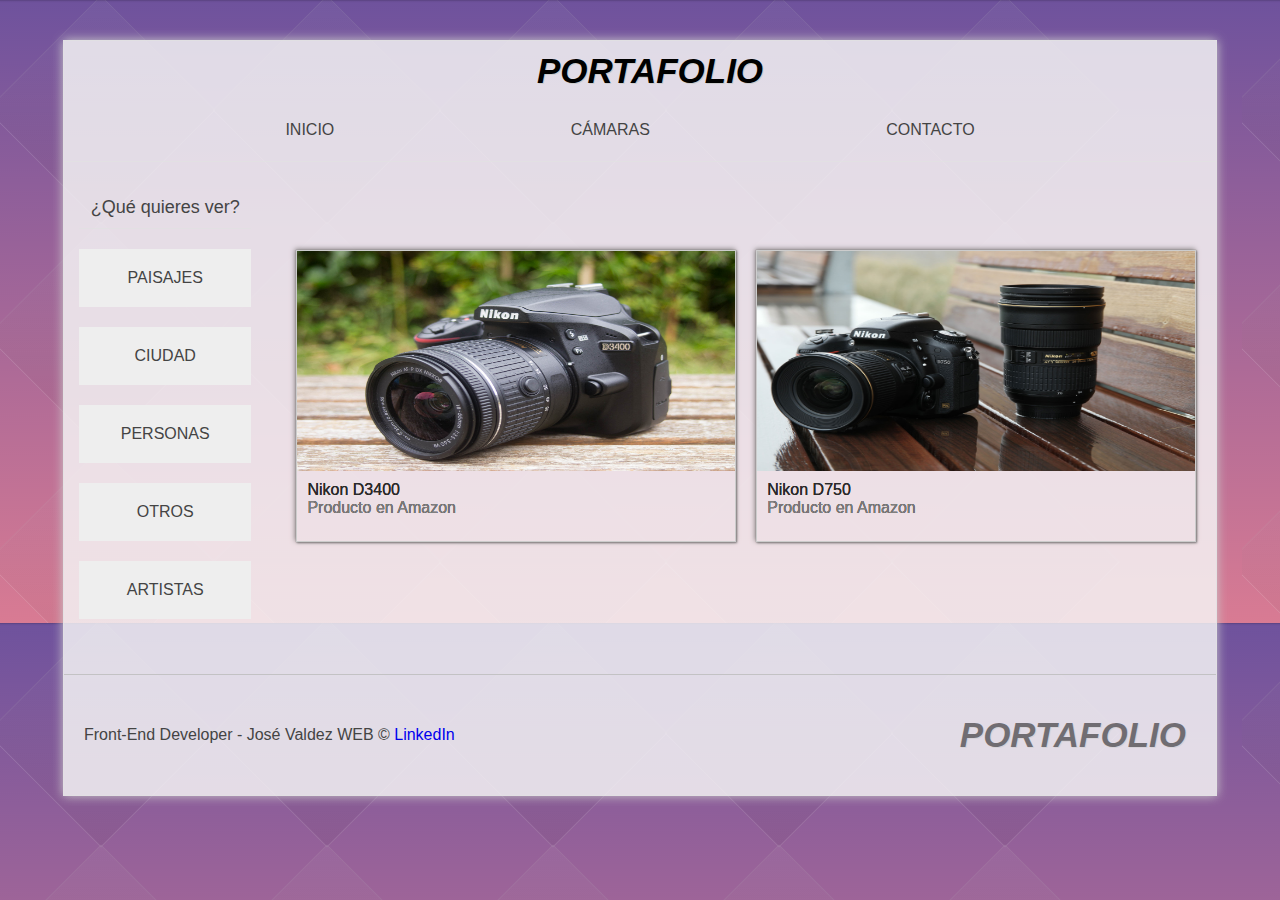
<file: paginas/camara.html>
<html lang="es" prefix="og: http://ogp.me/ns#">
  <head>
    <meta charset="UTF-8" />
    <meta property="og:title" content="| ART GALLERY |"/>
    <meta metaproperty="og:description" content="Los mejores trabajos materia de fotografía y estilos. Hacer realidad tus proyectos, es nuestra pasión."/>
    <meta property="og:image" content="https://image.flaticon.com/icons/svg/3170/3170775.svg" />

    <meta
      name="viewport"
      content="width=device-width, user-scalable=no,initial-scale=1.0"
    />
    <link rel="icon" href="../img/favicon.png" type="image/x-icon" />
    <link rel="stylesheet" href="../css/styles.css" type="text/css" />
    <link rel="stylesheet" href="../css/mediaqueries.css" type="text/css" />

    <title>| Art Gallery |</title>
  </head>
  <body>
    <!--inicio container-->
    <div id="container">
      <!--inicio cabecera-->
      <header id="header">
        <div class="logo">
          <h1>portafolio</h1>
        </div>

        <nav id="menu">
          <ul>
            <li>
              <a href="../index.html"> Inicio</a>
            </li>
            <li>
              <a href="camara.html">Cámaras</a>
            </li>
            <li>
              <a href="contacto.html">Contacto</a>
            </li>
          </ul>
        </nav>
      </header>
      <!--fin cabecera-->

      <!--inicio contenido-->
      <section id="content">
        <aside id="aside">
          <h2>¿Qué quieres ver?</h2>
          <ul>
            <li>
              <a href="paisajes.html">Paisajes</a>
            </li>
            <li>
              <a href="ciudad.html">Ciudad</a>
            </li>
            <li>
              <a href="personas.html">Personas</a>
            </li>
            <li>
              <a href="others.html">Otros</a>
            </li>
            <li>
              <a href="artist.html">Artistas</a>
            </li>
          </ul>
        </aside>

        <div id="projects" >
          <article class="project artist">
            <div class="image-wrap">
              <img src="../img/nikon_d3400.jpg" alt="img proyectos" />
            </div>
            <div class="project-info cam-text">
              <p>Nikon D3400</p>
              <a href="https://www.amazon.com/Nikon-18-55mm-3-5-5-6G-Certified-Refurbished/dp/B071WK2NMT/ref=sr_1_1?dchild=1&keywords=nikon+d3400&qid=1594353514&sr=8-1">Producto en Amazon</a>
            </div>
          </article>
          <article class="project artist">
            <div class="image-wrap">
              <img src="../img/nikon_d7550.jpeg" alt="img proyectos" />
            </div>
            <div class="project-info cam-text">
              <p>Nikon D750</p>
              <a href="https://www.amazon.com/Nikon-D750-FX-format-Digital-Camera/dp/B0060MVJ1Q/ref=sr_1_1?dchild=1&keywords=nikon+d750&qid=1594353547&sr=8-1">Producto en Amazon</a>
            </div>
          </article>
          
        </div>
      </section>
      <!--fin contenido-->

      <footer id="footer">
        <div class="logo">
          portafolio
        </div>
        <div class="info">
          Front-End Developer - José Valdez WEB &copy;
          <a
            href="https://www.linkedin.com/in/jos%C3%A9-valdez-122638195/"
            target="_blank"
            >LinkedIn</a
          >
        </div>
      </footer>
    </div>
    <!--fin container-->
  </body>
</html>
</file>
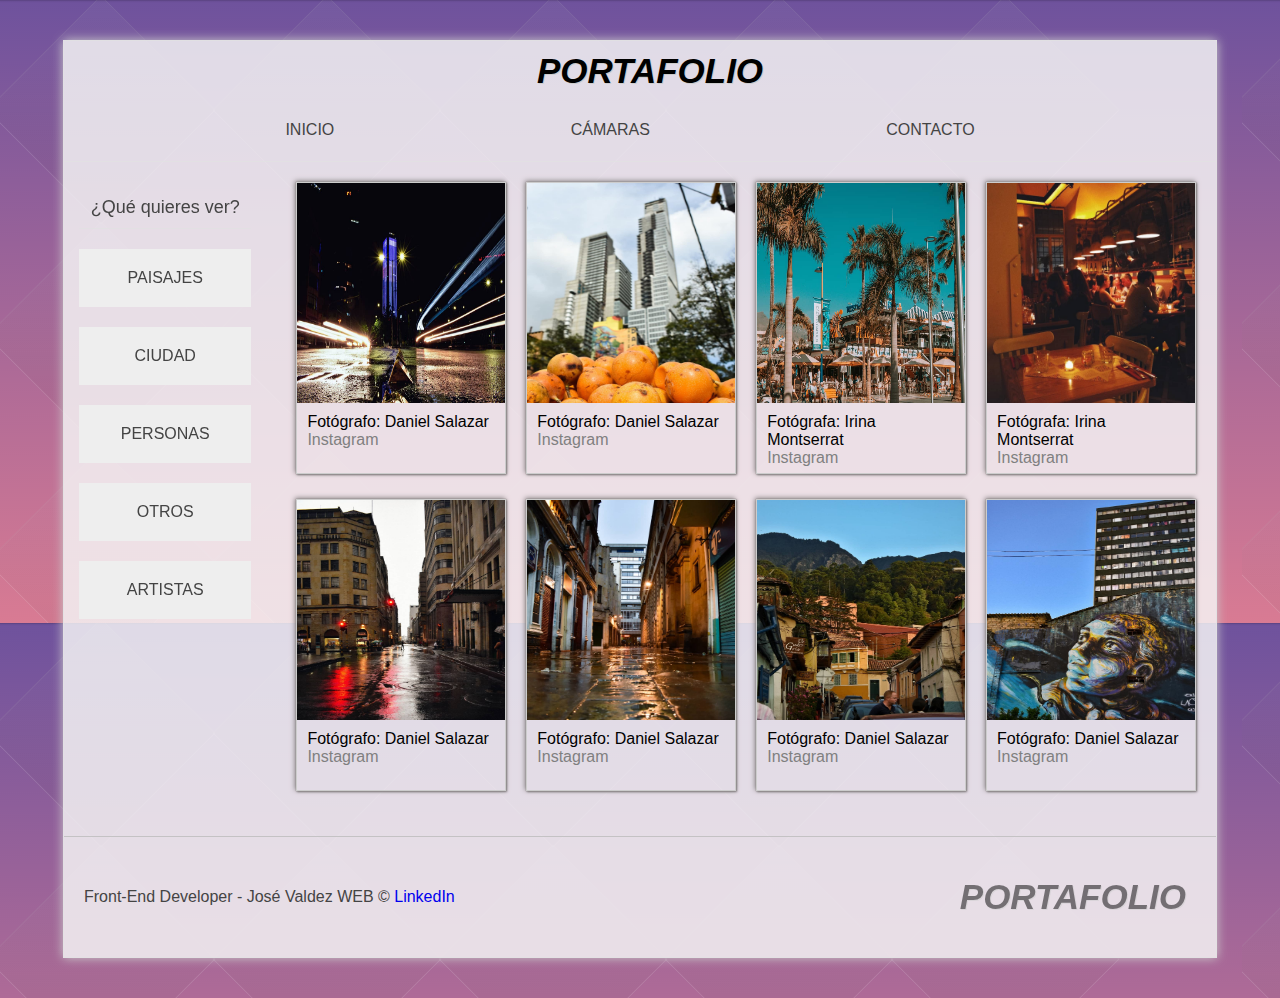
<file: paginas/ciudad.html>
<html lang="es" prefix="og: http://ogp.me/ns#">
  <head>
    <meta charset="UTF-8" />
    <meta property="og:title" content="| ART GALLERY |"/>
    <meta metaproperty="og:description" content="Los mejores trabajos materia de fotografía y estilos. Hacer realidad tus proyectos, es nuestra pasión."/>
    <meta property="og:image" content="https://image.flaticon.com/icons/svg/3170/3170775.svg" />

    <meta
      name="viewport"
      content="width=device-width, user-scalable=no,initial-scale=1.0"
    />
    <link rel="icon" href="../img/favicon.png" type="image/x-icon" />
    <link rel="stylesheet" href="../css/styles.css" type="text/css" />
    <link rel="stylesheet" href="../css/mediaqueries.css" type="text/css" />

    <title>| Art Gallery |</title>
  </head>
  <body>
    <!--inicio container-->
    <div id="container">
      <!--inicio cabecera-->
      <header id="header">
        <div class="logo">
          <h1>portafolio</h1>
        </div>

        <nav id="menu">
          <ul>
            <li>
              <a href="../index.html"> Inicio</a>
            </li>
            <li>
              <a href="camara.html">Cámaras</a>
            </li>
            <li>
              <a href="contacto.html">Contacto</a>
            </li>
          </ul>
        </nav>
      </header>
      <!--fin cabecera-->

      <!--inicio contenido-->
      <section id="content">
        <aside id="aside">
          <h2>¿Qué quieres ver?</h2>
          <ul>
            <li>
              <a href="paisajes.html">Paisajes</a>
            </li>
            <li>
              <a href="ciudad.html">Ciudad</a>
            </li>
            <li>
              <a href="personas.html">Personas</a>
            </li>
            <li>
              <a href="others.html">Otros</a>
            </li>
            <li>
              <a href="artist.html">Artistas</a>
            </li>
          </ul>
        </aside>

        <div id="projects">
          <article class="project">
            <div class="image-wrap">
              <img src="../img/ciudad/night.jpg" alt="img proyectos" />
            </div>
            <div class="project-info">
              <p>Fotógrafo: Daniel Salazar</p>
              <a href="https://www.instagram.com/santishoot/" target="_blank"
                >Instagram</a
              >
            </div>
          </article>
          <article class="project">
            <div class="image-wrap">
              <img src="../img/ciudad/Orange.jpg" alt="img proyectos" />
            </div>
            <div class="project-info">
              <p>Fotógrafo: Daniel Salazar</p>
              <a href="https://www.instagram.com/santishoot/" target="_blank"
                >Instagram</a
              >
            </div>
          </article>
          <article class="project">
            <div class="image-wrap">
              <img src="../img/ciudad/palms.jpg" alt="img proyectos" />
            </div>
            <div class="project-info">
              <p>Fotógrafa: Irina Montserrat</p>
              <a href="https://www.instagram.com/artsyquarter/">Instagram</a>
            </div>
          </article>
          <article class="project">
            <div class="image-wrap">
              <img src="../img/ciudad/people.jpg" alt="img proyectos" />
            </div>
            <div class="project-info">
              <p>Fotógrafa: Irina Montserrat</p>
              <a href="https://www.instagram.com/artsyquarter/">Instagram</a>
            </div>
          </article>
          <article class="project">
            <div class="image-wrap">
              <img src="../img/ciudad/stop.jpg" alt="img proyectos" />
            </div>
            <div class="project-info">
              <p>Fotógrafo: Daniel Salazar</p>
              <a href="https://www.instagram.com/santishoot/" target="_blank"
                >Instagram</a
              >
            </div>
          </article>
          <article class="project">
            <div class="image-wrap">
              <img src="../img/ciudad/street-1.jpg" alt="img proyectos" />
            </div>
            <div class="project-info">
              <p>Fotógrafo: Daniel Salazar</p>
              <a href="https://www.instagram.com/santishoot/" target="_blank"
                >Instagram</a
              >
            </div>
          </article>
          <article class="project">
            <div class="image-wrap">
              <img src="../img/ciudad/street.jpg" alt="img proyectos" />
            </div>
            <div class="project-info">
              <p>Fotógrafo: Daniel Salazar</p>
              <a href="https://www.instagram.com/santishoot/" target="_blank"
                >Instagram</a
              >
            </div>
          </article>
          <article class="project">
            <div class="image-wrap">
              <img src="../img/ciudad/wall.jpg" alt="img proyectos" />
            </div>
            <div class="project-info">
              <p>Fotógrafo: Daniel Salazar</p>
              <a href="https://www.instagram.com/santishoot/" target="_blank"
                >Instagram</a
              >
            </div>
          </article>
        </div>
      </section>
      <!--fin contenido-->

      <footer id="footer">
        <div class="logo">
          portafolio
        </div>
        <div class="info">
          Front-End Developer - José Valdez WEB &copy;
          <a
            href="https://www.linkedin.com/in/jos%C3%A9-valdez-122638195/"
            target="_blank"
            >LinkedIn</a
          >
        </div>
      </footer>
    </div>
    <!--fin container-->
  </body>
</html>
</file>
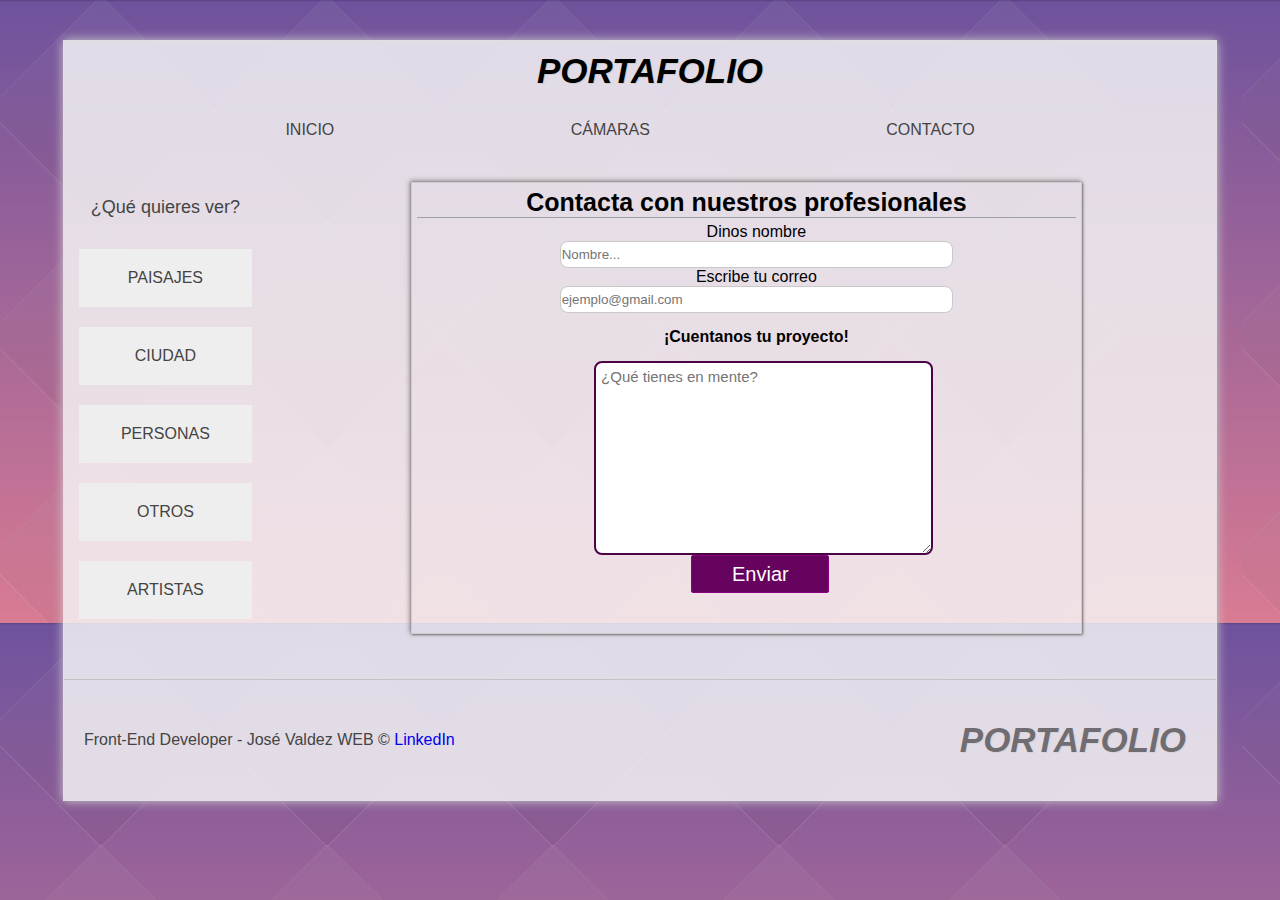
<file: paginas/contacto.html>
<html lang="es" prefix="og: http://ogp.me/ns#">
  <head>
    <meta charset="UTF-8" />
    <meta property="og:title" content="| ART GALLERY |"/>
    <meta metaproperty="og:description" content="Los mejores trabajos materia de fotografía y estilos. Hacer realidad tus proyectos, es nuestra pasión."/>
    <meta property="og:image" content="https://image.flaticon.com/icons/svg/3170/3170775.svg" />

    <meta
      name="viewport"
      content="width=device-width, user-scalable=no,initial-scale=1.0"
    />
    <link rel="icon" href="../img/favicon.png" type="image/x-icon" />
    <link rel="stylesheet" href="../css/styles.css" type="text/css" />
    <link rel="stylesheet" href="../css/mediaqueries.css" type="text/css" />
    <link rel="stylesheet" href="../css/contacto.css" type="text/css">

    <title>| Art Gallery |</title>
  </head>
  <body>
    <!--inicio container-->
    <div id="container">
      <!--inicio cabecera-->
      <header id="header">
        <div class="logo">
          <h1>portafolio</h1>
        </div>

        <nav id="menu">
          <ul>
            <li>
              <a href="../index.html"> Inicio</a>
            </li>
            <li>
              <a href="camara.html">Cámaras</a>
            </li>
            <li>
              <a href="contacto.html">Contacto</a>
            </li>
          </ul>
        </nav>
      </header>
      <!--fin cabecera-->

      <!--inicio contenido-->
      <section id="content">
        <aside id="aside">
          <h2>¿Qué quieres ver?</h2>
          <ul>
            <li>
              <a href="paisajes.html">Paisajes</a>
            </li>
            <li>
              <a href="ciudad.html">Ciudad</a>
            </li>
            <li>
              <a href="personas.html">Personas</a>
            </li>
            <li>
              <a href="others.html">Otros</a>
            </li>
            <li>
              <a href="artist.html">Artistas</a>
            </li>
          </ul>
        </aside>
<!--inicio formulario-->
        <div id="projects" >
          <article class="project">
            <h3 id="form-tittle">Contacta con nuestros profesionales</h3>
            <div id="form-box">
            <form id="form">
                <div class="text">
                <label class="label">Dinos nombre</label><br>
                <input type="text" placeholder="Nombre...">
                <br><label class="label">Escribe tu correo</label><br>
              <input type="email" placeholder="ejemplo@gmail.com"></div>
                <h4>¡Cuentanos tu proyecto!</h4>
                <textarea nid="textarea" placeholder="¿Qué tienes en mente?"></textarea>
                <input type="button" value="Enviar">
            </form>
          </div>
          </article>
          
        </div>
        <!--fin formulario-->
      </section>
      <!--fin contenido-->

      <footer id="footer">
        <div class="logo">
          portafolio
        </div>
        <div class="info">
          Front-End Developer - José Valdez WEB &copy;
          <a
            href="https://www.linkedin.com/in/jos%C3%A9-valdez-122638195/"
            target="_blank"
            >LinkedIn</a
          >
        </div>
      </footer>
    </div>
    <!--fin container-->
  </body>
</html>
</file>
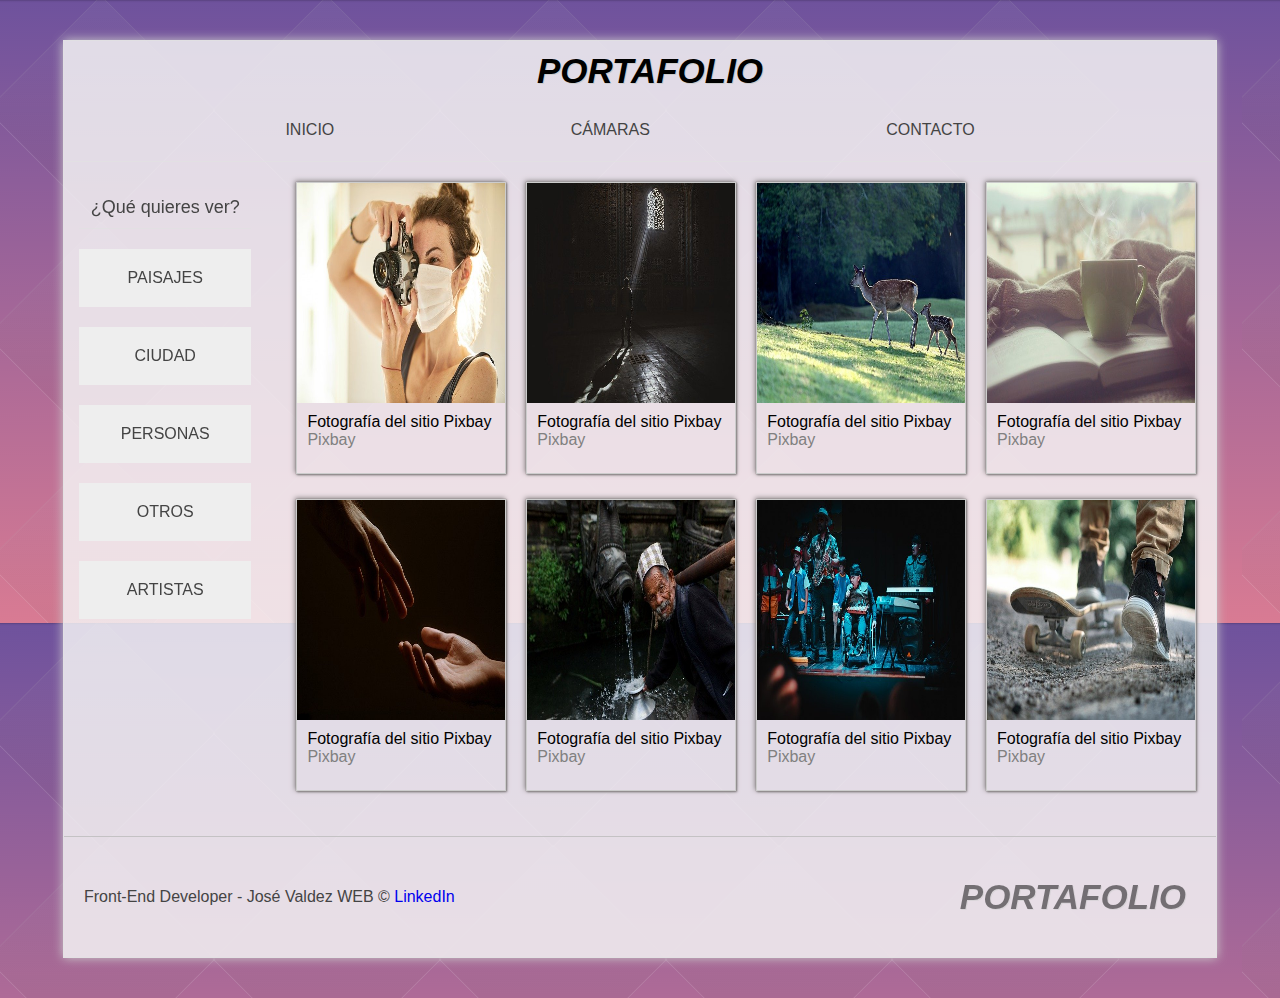
<file: paginas/others.html>
<html lang="es" prefix="og: http://ogp.me/ns#">
  <head>
    <meta charset="UTF-8" />
    <meta property="og:title" content="| ART GALLERY |"/>
    <meta metaproperty="og:description" content="Los mejores trabajos materia de fotografía y estilos. Hacer realidad tus proyectos, es nuestra pasión."/>
    <meta property="og:image" content="https://image.flaticon.com/icons/svg/3170/3170775.svg" />

    <meta
      name="viewport"
      content="width=device-width, user-scalable=no,initial-scale=1.0"
    />
    <link rel="icon" href="../img/favicon.png" type="image/x-icon" />
    <link rel="stylesheet" href="../css/styles.css" type="text/css" />
    <link rel="stylesheet" href="../css/mediaqueries.css" type="text/css" />

    <title>| Art Gallery |</title>
  </head>
  <body>
    <!--inicio container-->
    <div id="container">
      <!--inicio cabecera-->
      <header id="header">
        <div class="logo">
          <h1>portafolio</h1>
        </div>

        <nav id="menu">
          <ul>
            <li>
              <a href="../index.html"> Inicio</a>
            </li>
            <li>
              <a href="camara.html">Cámaras</a>
            </li>
            <li>
              <a href="contacto.html">Contacto</a>
            </li>
          </ul>
        </nav>
      </header>
      <!--fin cabecera-->

      <!--inicio contenido-->
      <section id="content">
        <aside id="aside">
          <h2>¿Qué quieres ver?</h2>
          <ul>
            <li>
              <a href="paisajes.html">Paisajes</a>
            </li>
            <li>
              <a href="ciudad.html">Ciudad</a>
            </li>
            <li>
              <a href="personas.html">Personas</a>
            </li>
            <li>
              <a href="others.html">Otros</a>
            </li>
            <li>
              <a href="artist.html">Artistas</a>
            </li>
          </ul>
        </aside>

        <div id="projects">
          <article class="project">
            <div class="image-wrap">
              <img
                src="../img/otros/2020.jpg"
                alt="img proyectos"
              />
            </div>
            <div class="project-info">
              <p>Fotografía del sitio Pixbay</p>
              <a href="https://pixabay.com/">Pixbay</a>
            </div>
          </article>
          <article class="project">
            <div class="image-wrap">
              <img
                src="../img/otros/architecture.jpg"
                alt="img proyectos"
              />
            </div>
            <div class="project-info">
              <p>Fotografía del sitio Pixbay</p>
              <a href="https://pixabay.com/">Pixbay</a>
            </div>
          </article>
          <article class="project">
            <div class="image-wrap">
              <img
                src="../img/otros/bambi.jpg"
                alt="img proyectos"
              />
            </div>
            <div class="project-info">
              <p>Fotografía del sitio Pixbay</p>
              <a href="https://pixabay.com/">Pixbay</a>
            </div>
          </article>
          <article class="project">
            <div class="image-wrap">
              <img
                src="../img/otros/coffee.jpg"
                alt="img proyectos"
              />
            </div>
            <div class="project-info">
              <p>Fotografía del sitio Pixbay</p>
              <a href="https://pixabay.com/">Pixbay</a>
            </div>
          </article>
          <article class="project">
            <div class="image-wrap">
              <img
                src="../img/otros/hands.jpg"
                alt="img proyectos"
              />
            </div>
            <div class="project-info">
              <p>Fotografía del sitio Pixbay</p>
              <a href="https://pixabay.com/">Pixbay</a>
            </div>
          </article>
          <article class="project">
            <div class="image-wrap">
              <img
                src="../img/otros/miyagui.jpg"
                alt="img proyectos"
              />
            </div>
            <div class="project-info">
              <p>Fotografía del sitio Pixbay</p>
              <a href="https://pixabay.com/">Pixbay</a>
            </div>
          </article>
          <article class="project">
            <div class="image-wrap">
              <img
                src="../img/otros/music.jpg"
                alt="img proyectos"
              />
            </div>
            <div class="project-info">
              <p>Fotografía del sitio Pixbay</p>
              <a href="https://pixabay.com/">Pixbay</a>
            </div>
          </article>
          <article class="project">
            <div class="image-wrap">
              <img
                src="../img/otros/skateboard.jpg"
                alt="img proyectos"
              />
            </div>
            <div class="project-info">
              <p>Fotografía del sitio Pixbay</p>
              <a href="https://pixabay.com/">Pixbay</a>
            </div>
          </article>
        </div>
      </section>
      <!--fin contenido-->

      <footer id="footer">
        <div class="logo">
          portafolio
        </div>
        <div class="info">
          Front-End Developer - José Valdez WEB &copy;
          <a
            href="https://www.linkedin.com/in/jos%C3%A9-valdez-122638195/"
            target="_blank"
            >LinkedIn</a
          >
        </div>
      </footer>
    </div>
    <!--fin container-->
  </body>
</html>
</file>
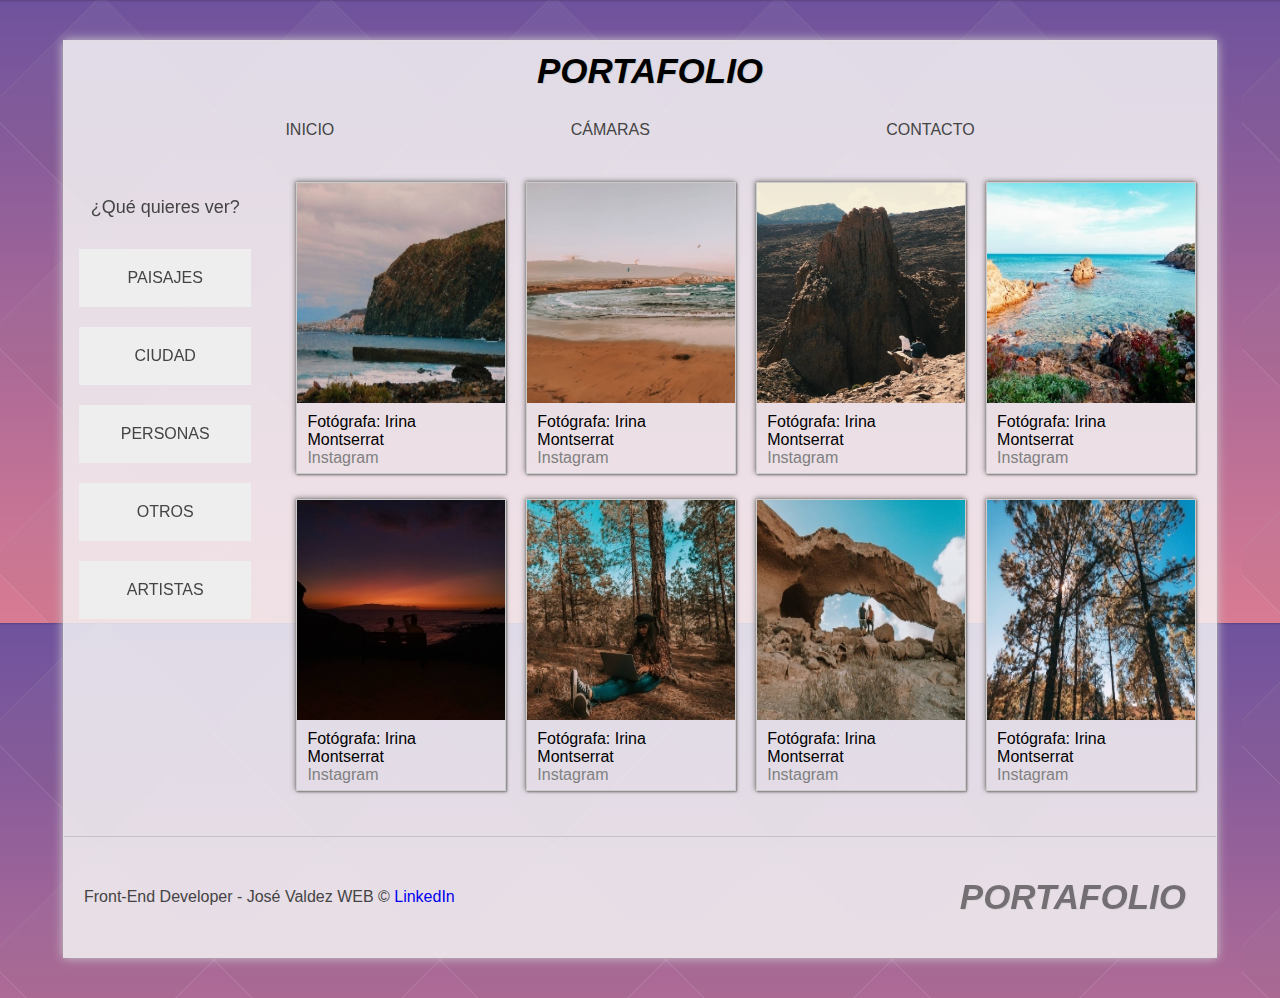
<file: paginas/paisajes.html>
<html lang="es" prefix="og: http://ogp.me/ns#">
  <head>
    <meta charset="UTF-8" />
    <meta property="og:title" content="| ART GALLERY |"/>
    <meta metaproperty="og:description" content="Los mejores trabajos materia de fotografía y estilos. Hacer realidad tus proyectos, es nuestra pasión."/>
    <meta property="og:image" content="https://image.flaticon.com/icons/svg/3170/3170775.svg" />

    <meta name="viewport" content="width=device-width, user-scalable=no,initial-scale=1.0" />
    <link rel="icon" href="../img/favicon.png" type="image/x-icon" />
    <link rel="stylesheet" href="../css/styles.css" type="text/css" />
    <link rel="stylesheet" href="../css/mediaqueries.css" type="text/css">

    <title>| Art Gallery |</title>
  </head>
  <body>
    <!--inicio container-->
    <div id="container">
      <!--inicio cabecera-->
      <header id="header">
        <div class="logo">
          <h1>portafolio</h1>
        </div>

        <nav id="menu">
          <ul>
            <li>
              <a href="../index.html"> Inicio</a>
            </li>
            <li>
              <a href="camara.html">Cámaras</a>
            </li>
            <li>
              <a href="contacto.html">Contacto</a>
            </li>
          </ul>
        </nav>
      </header>
      <!--fin cabecera-->

      <!--inicio contenido-->
      <section id="content">
        <aside id="aside">
          <h2>¿Qué quieres ver?</h2>
          <ul>
            <li>
                <a href="paisajes.html">Paisajes</a>
              </li>
              <li>
                <a href="ciudad.html">Ciudad</a>
              </li>
              <li>
                <a href="personas.html">Personas</a>
              </li>
              <li>
                <a href="others.html">Otros</a>
              </li>
              <li>
                <a href="artist.html">Artistas</a>
              </li>
          </ul>
        </aside>

        <div id="projects">
          <article class="project">
            <div class="image-wrap">
              <img
                src="../img/paisajes/water.jpg"
                alt="img proyectos"
              />
            </div>
            <div class="project-info">
              <p>Fotógrafa: Irina Montserrat</p>
              <a href="https://www.instagram.com/artsyquarter/">Instagram</a>
            </div>
          </article>
          <article class="project">
            <div class="image-wrap">
              <img
                src="../img/paisajes/beach.jpg"
                alt="img proyectos"
              />
            </div>
            <div class="project-info">
              <p>Fotógrafa: Irina Montserrat</p>
              <a href="https://www.instagram.com/artsyquarter/">Instagram</a>
            </div>
          </article>
          <article class="project">
            <div class="image-wrap">
              <img
                src="../img/paisajes/burdeArrecho.jpg"
                alt="img proyectos"
              />
            </div>
            <div class="project-info">
              <p>Fotógrafa: Irina Montserrat</p>
              <a href="https://www.instagram.com/artsyquarter/">Instagram</a>
            </div>
          </article>
          <article class="project">
            <div class="image-wrap">
              <img
                src="../img/paisajes/fino.jpg"
                alt="img proyectos"
              />
            </div>
            <div class="project-info">
              <p>Fotógrafa: Irina Montserrat</p>
              <a href="https://www.instagram.com/artsyquarter/">Instagram</a>
            </div>
          </article>
          <article class="project">
            <div class="image-wrap">
              <img
                src="../img/paisajes/GoodFriends.jpg"
                alt="img proyectos"
              />
            </div>
            <div class="project-info">
              <p>Fotógrafa: Irina Montserrat</p>
              <a href="https://www.instagram.com/artsyquarter/">Instagram</a>
            </div>
          </article>
          <article class="project">
            <div class="image-wrap">
              <img
                src="../img/paisajes/justExisting.jpg"
                alt="img proyectos"
              />
            </div>
            <div class="project-info">
              <p>Fotógrafa: Irina Montserrat</p>
              <a href="https://www.instagram.com/artsyquarter/">Instagram</a>
            </div>
          </article>
          <article class="project">
            <div class="image-wrap">
              <img
                src="../img/paisajes/RockAndRoll.jpg"
                alt="img proyectos"
              />
            </div>
            <div class="project-info">
              <p>Fotógrafa: Irina Montserrat</p>
              <a href="https://www.instagram.com/artsyquarter/">Instagram</a>
            </div>
          </article>
          <article class="project">
            <div class="image-wrap">
              <img
                src="../img/paisajes/tree.jpg"
                alt="img proyectos"
              />
            </div>
            <div class="project-info">
              <p>Fotógrafa: Irina Montserrat</p>
              <a href="https://www.instagram.com/artsyquarter/">Instagram</a>
            </div>
          </article>
        </div>
      </section>
      <!--fin contenido-->

      <footer id="footer">
          <div class="logo">
              portafolio
          </div>
          <div class="info">
             Front-End Developer - José Valdez WEB &copy; <a href="https://www.linkedin.com/in/jos%C3%A9-valdez-122638195/" target="_blank">LinkedIn</a>
          </div>
      </footer>
    </div>
    <!--fin container-->
  </body>
</html>
</file>
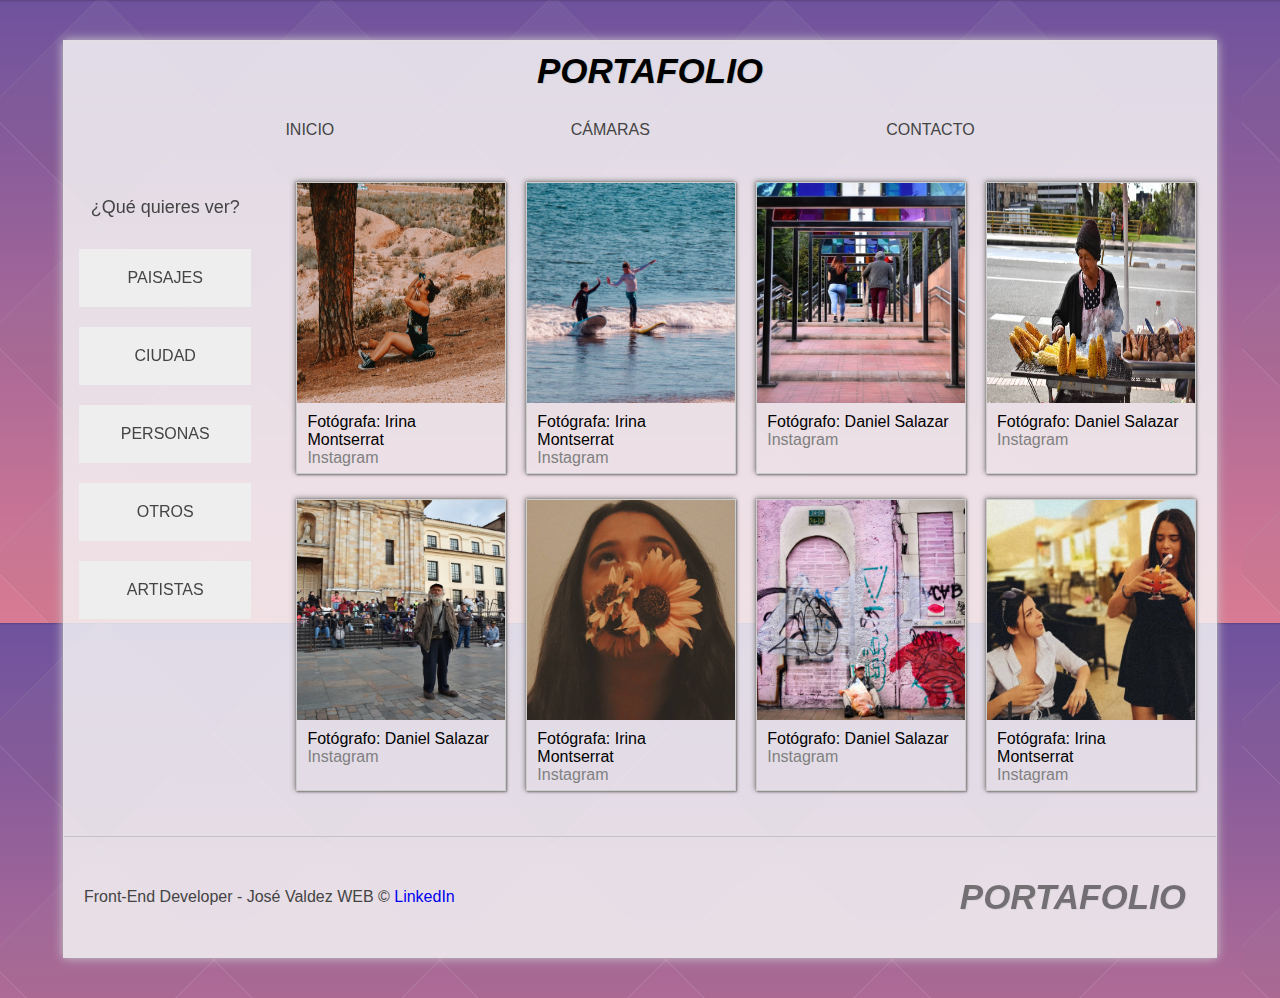
<file: paginas/personas.html>
<html lang="es" prefix="og: http://ogp.me/ns#">
  <head>
    <meta charset="UTF-8" />
    <meta property="og:title" content="| ART GALLERY |"/>
    <meta metaproperty="og:description" content="Los mejores trabajos materia de fotografía y estilos. Hacer realidad tus proyectos, es nuestra pasión."/>
    <meta property="og:image" content="https://image.flaticon.com/icons/svg/3170/3170775.svg" />

    <meta
      name="viewport"
      content="width=device-width, user-scalable=no,initial-scale=1.0"
    />
    <link rel="icon" href="../img/favicon.png" type="image/x-icon" />
    <link rel="stylesheet" href="../css/styles.css" type="text/css" />
    <link rel="stylesheet" href="../css/mediaqueries.css" type="text/css" />

    <title>| Art Gallery |</title>
  </head>
  <body>
    <!--inicio container-->
    <div id="container">
      <!--inicio cabecera-->
      <header id="header">
        <div class="logo">
          <h1>portafolio</h1>
        </div>

        <nav id="menu">
          <ul>
            <li>
              <a href="../index.html"> Inicio</a>
            </li>
            <li>
              <a href="camara.html">Cámaras</a>
            </li>
            <li>
              <a href="contacto.html">Contacto</a>
            </li>
          </ul>
        </nav>
      </header>
      <!--fin cabecera-->

      <!--inicio contenido-->
      <section id="content">
        <aside id="aside">
          <h2>¿Qué quieres ver?</h2>
          <ul>
            <li>
              <a href="paisajes.html">Paisajes</a>
            </li>
            <li>
              <a href="ciudad.html">Ciudad</a>
            </li>
            <li>
              <a href="personas.html">Personas</a>
            </li>
            <li>
              <a href="others.html">Otros</a>
            </li>
            <li>
              <a href="artist.html">Artistas</a>
            </li>
          </ul>
        </aside>

        <div id="projects">
          <article class="project">
            <div class="image-wrap">
              <img src="../img/personas/whatever.jpeg" alt="img proyectos" />
            </div>
            <div class="project-info">
              <p>Fotógrafa: Irina Montserrat</p>
              <a href="https://www.instagram.com/artsyquarter/">Instagram</a>
            </div>
          </article>
          <article class="project">
            <div class="image-wrap">
              <img src="../img/personas/surfers.jpg" alt="img proyectos" />
            </div>
            <div class="project-info">
              <p>Fotógrafa: Irina Montserrat</p>
              <a href="https://www.instagram.com/artsyquarter/">Instagram</a>
            </div>
          </article>
          <article class="project">
            <div class="image-wrap">
              <img src="../img/personas/onMyback.jpg" alt="img proyectos" />
            </div>
            <div class="project-info">
              <p>Fotógrafo: Daniel Salazar</p>
              <a href="https://www.instagram.com/santishoot/" target="_blank"
                >Instagram</a
              >
            </div>
          </article>
          <article class="project">
            <div class="image-wrap">
              <img src="../img/personas/nana.jpg" alt="img proyectos" />
            </div>
            <div class="project-info">
              <p>Fotógrafo: Daniel Salazar</p>
              <a href="https://www.instagram.com/santishoot/" target="_blank"
                >Instagram</a
              >
            </div>
          </article>
          <article class="project">
            <div class="image-wrap">
              <img src="../img/personas/homelessGuy.jpg" alt="img proyectos" />
            </div>
            <div class="project-info">
              <p>Fotógrafo: Daniel Salazar</p>
              <a href="https://www.instagram.com/santishoot/" target="_blank"
                >Instagram</a
              >
            </div>
          </article>
          <article class="project">
            <div class="image-wrap">
              <img src="../img/personas/flowers.jpg" alt="img proyectos" />
            </div>
            <div class="project-info">
              <p>Fotógrafa: Irina Montserrat</p>
              <a href="https://www.instagram.com/artsyquarter/">Instagram</a>
            </div>
          </article>
          <article class="project">
            <div class="image-wrap">
              <img src="../img/personas/cityGuy.jpg" alt="img proyectos" />
            </div>
            <div class="project-info">
              <p>Fotógrafo: Daniel Salazar</p>
              <a href="https://www.instagram.com/santishoot/" target="_blank"
                >Instagram</a
              >
            </div>
          </article>
          <article class="project">
            <div class="image-wrap">
              <img
                src="../img/personas/2-girls-1-cup.jpg"
                alt="img proyectos"
              />
            </div>
            <div class="project-info">
              <p>Fotógrafa: Irina Montserrat</p>
              <a href="https://www.instagram.com/artsyquarter/">Instagram</a>
            </div>
          </article>
        </div>
      </section>
      <!--fin contenido-->

      <footer id="footer">
        <div class="logo">
          portafolio
        </div>
        <div class="info">
          Front-End Developer - José Valdez WEB &copy;
          <a
            href="https://www.linkedin.com/in/jos%C3%A9-valdez-122638195/"
            target="_blank"
            >LinkedIn</a
          >
        </div>
      </footer>
    </div>
    <!--fin container-->
  </body>
</html>
</file>
<file: css/styles.css>
* {
  text-decoration: none;
  margin: 0;
  padding: 0;
  font-family: sans-serif;
  box-sizing: content-box;
}

body{
  background-image: url("../img/background.png");
}


#container{
  background-color: rgba(245, 245, 245, 0.836);
  width: 90%;
  height: auto;
  min-height: 700px;
  margin: 8px auto;
  margin-top: 40px;
  margin-bottom: 40px;
  border: 1px solid rgba(225, 225, 226, 0.8);
  box-shadow: 0 0 10px #ccc;
  transition: all 400ms;
  animation: webA 1s linear ;
}

@keyframes webA{
  0%{
    transform: scale(1.04, 1.04);
    background-color: transparent;
  }
  25%{
    transform: scale(1, 1);
    background-color: rgba(255, 255, 255, 0.021);
  }
  50%{
    background-color: rgb(255, 255, 255);
  }
}

#header {
  display: flex;
  flex-direction: row;
  flex-wrap: wrap;
  align-items: center;
  height: 120px;
  border-bottom: 1px solid rgba(225, 225, 226, 0.8);
}

.logo {
  flex-grow: 1;
  flex-basis: 60%;
  padding: 10px;
  margin-left: 20px;
  font-family: helvetica;
  font-style: italic;
  font-weight: 900;
  font-size: 35px;
  color: black;
  text-shadow: 1px 1px 0 #ccc;
  text-transform: uppercase;
}

.logo h1 {
  font-family: helvetica;
  font-style: italic;
  font-weight: 900;
  font-size: 35px;
}

#menu {
  flex-grow: 1;
  flex-basis: 30%;
  padding-right: 20px;
  height: 100%;
}

#menu ul {
  display: flex;
  flex-direction: row;
  flex-wrap: wrap;
  align-items: center;
  justify-content: space-between;
  height: 100%;
  list-style: none;
}

#menu a {
  padding: 15px;
  text-transform: uppercase;
  color: #444;
  transition: all 300ms;
}

#menu a:hover {
  background-color: rgb(136, 135, 135);
  color: white;
}

#content{
  display: flex;
  justify-content: space-between;
  padding-top: 20px;
  padding-bottom: 20px;
}

.artist{
  margin-top: 68px;
  color: rgb(44, 43, 43);
  text-shadow: 0 1px 1px black;
}
#projects .cam-text{
  text-shadow: 0 0 0 black;
}

#projects{
  display: flex;
  flex-flow: row wrap;
  justify-content: space-between;
  flex-basis: 80%;
}

#projects article{
  height: 290px;
}

.project{
  flex-grow: 1;
  flex-basis: 220px;
  margin-right: 20px;
  margin-bottom: 25px;
  border: 1px solid #ccc;
  box-shadow: -1px -1px 5px rgb(128, 125, 125), 0 0 1px rgb(128, 125, 125), 1px 1px 2px rgb(128, 125, 125);
}

.project img{
  width: 100%;
  height: 220px;
}

.project-info{
  padding: 10px;
}

.project-info a{
  font-size: 16px;
  color: black;
  transition: all 300ms;
}

.project-info a:hover{
  color: rgb(199, 29, 185);
}

.project-info a{
  font-size: 16px;
  color: gray;
  }

  #aside{  
    display: flex;
    flex-direction: column;
    flex-wrap: wrap;
    flex-basis: 15%;

    margin-right: 30px;
    padding: 15px;

  }

  #aside h2{
    display: block;
    width: 100%;
    margin-bottom: 20px;
    padding-bottom: 10px;
    font-size: 18px;
    font-weight: 100;
    text-align: center;
    color: #444;
    border-bottom: 1px solid rgba(225, 225, 226, 0.8);
    position: sticky;
    top: 25px;
  }

  #aside ul{
    position: sticky;
    top: 100px;
    list-style: none;
  }

  #aside ul li{
    padding-bottom: 20px;
  }

  #aside a{
    display: block;
    text-align: center;
    padding: 20px;
    background-color: #eee;
    color: #444;
    transition: all 300ms;
    text-transform: uppercase;
  }

  #aside a:hover{
    background-color:rgb(75, 3, 69) ;
    color: #eee;
  }

  #footer{
    display: flex;
    flex-flow: row wrap;
    justify-content: flex-end;
    align-items: center;
    
    height: 120px;
    border-top: 1px solid rgba(187, 187, 187, 0.8);
  }

  #footer .logo{
    opacity: 0.5;
    flex-basis: auto;
    flex-grow: 1;
    order: 2;
    text-align: right;
    margin-right: 20px;
  }

  #footer .info{
    flex-grow: 1;
    order: 1;
    margin-left: 20px;
    color: #444;
  }
</file>
<file: css/mediaqueries.css>
@media(min-width:1680px){
    .project{
        flex-basis: 280px;
    }
}

@media(max-width:1344px){
    .project {
        flex-basis: 200px;
    }
}
@media(max-width:1295px){
    #header{
        text-align: center;
    }

    #menu{
        flex-basis: 35%;
    }

    #menu > ul{
         margin-top: 20px;
        align-items: flex-start;
        justify-content: space-evenly;
    }
}


@media(max-width:1239px){
    .project{
        flex-basis: 170px;
    }
}

@media(max-width:1079px){
    .project {
        flex-basis: 150px;
    }
}

@media(max-width:974px){
    .project {
        flex-basis: 130px;
    }
}

@media(max-width:706px){
    #footer .info{
        flex-grow: 1;
        order: 2;
        flex-basis: 100%;
        text-align: center;
        margin: 0px;
    }
    #footer .logo{
        flex-grow: 1;
        order: 1;
        margin-left: 20px;
        flex-basis: 100%;
        text-align: center;
        margin: 0px;
    }
}

@media(max-width:645px){

    #content{
        display: flex;
        flex-direction: column;
        flex-wrap: wrap;
        justify-content: space-between;
        padding-top: 20px;
        padding-bottom: 20px;
    }

#aside{
    margin-right: 0;
}
#aside h2{
    position: inherit;
}
#aside ul{
    display: flex;
    flex-flow: row wrap;
    justify-content: space-between;
}

#aside ul li{
    flex-grow: 1;
    margin-left: 5px;
    margin-right: 5px;
}

.project{
    margin-left: 9px;
    margin-right: 9px;
    font-size: 1.2em;
}

.project a{
    font-size: 1.2em;
}

    #footer .logo{
        flex-grow: 1;
        order: 1;
        flex-basis: 100%;
        text-align: center;
        margin: 0;
    }
}

@media(max-width:488px){
    .project {
        flex-basis: 130px;
    }

}

@media(max-width:442px){

    #menu{
        margin-top: 15px;
        padding-right: 0;
    }

    #content{
        margin-top: 50px;
    }
}

@media(max-width:360px){
    .project{
        margin-left: 8px;
        margin-right: 8px;
        font-size: 1.2em;
    }
}




  
@media(max-width:919px){
    #projects article {
           height: 316px;
       }
     }
   
     @media(max-width:844px){
       #projects article p{
           font-size: 15px;
       }
     }
</file>
<file: css/contacto.css>
/*FORMULARIO PAG CONTACTO*/

#projects article {
    height: 450px;
}

#content{
    justify-content: unset;
}

#projects{
    margin: 0 auto;
    flex-basis: 60%;
}

 #form-tittle{
    margin: 5px;
    font-family: helvetica, sans-serif, arial;
    font-size: 25px;
    text-align: center;
    border-bottom: 1px solid rgb(161, 161, 161);
  }

#form-box{
  display: flex;
  flex-direction: column; 
  margin-left: 20px;
}

input[type="text"],
input[type="email"],
input[type="password"],
select {
    width: 60%;
    border-radius: 8px;
  border: 1px solid #c9c9c9;
  background-color: white;
  padding: 1px;
  padding-top: 5px;
  padding-bottom: 5px;
  color: gray;
  transition: all 300ms;
}


input[type="text"]:focus,
input[type="email"]:focus,
input[type="password"]:focus,
textarea,
select:focus {
  border: 2px solid rgb(75, 3, 69);
  /* outline porque algunos navegadores traen un contorno por defecto en los input's*/
  outline: none;
  color: black;
}

input[type="button"],
input[type="submit"],
input[type="reset"],
button {
  outline: none;
  font-size: 20px;
  margin: 0 auto;
  
  width: 20%;
  height: 30px;
  padding: 3px;
  color: white;
  border-radius: 2px;
  border: 1px solid rgb(139, 2, 128);
  background-color: rgb(102, 3, 94) ;
  cursor: pointer;
}

input[type="button"]:hover,
input[type="submit"]:hover,
input[type="reset"]:hover,
button:hover {
  box-shadow: 0 0 2px gray;
}

input[type="button"]:active,
input[type="submit"]:active,
input[type="reset"]:active,
button:active {
  outline: none;
  box-shadow: 0 0 3px gray inset;
  text-shadow: 00 0 1px #cccccc;
}

textarea{
    display:flex;
    flex-flow: row wrap;
    justify-content: center;
    width: 50%;
    height: 180px;
    margin-left: 25%;
    margin-right: 25%;
    padding: 5px;
    font-size: 15px;
    border-radius: 8px;
}
input[type="button"]{
    margin-left: 40%;
    margin-right: 40%;
}
.label{
   margin: 15px auto;
    font-family: Verdana, Geneva, Tahoma, sans-serif
}


#form{
    display: inline-flexbox;
}

#form h4{
    text-align: center;
    margin: 15px;
}

.text{
    text-align: center;
}

@media(max-width:350px){
    #projects article {
        height: 500px;
    }
    textarea{
        width: 80%;
        margin: auto;
        margin-right: 10%;
    }


}
</file>
